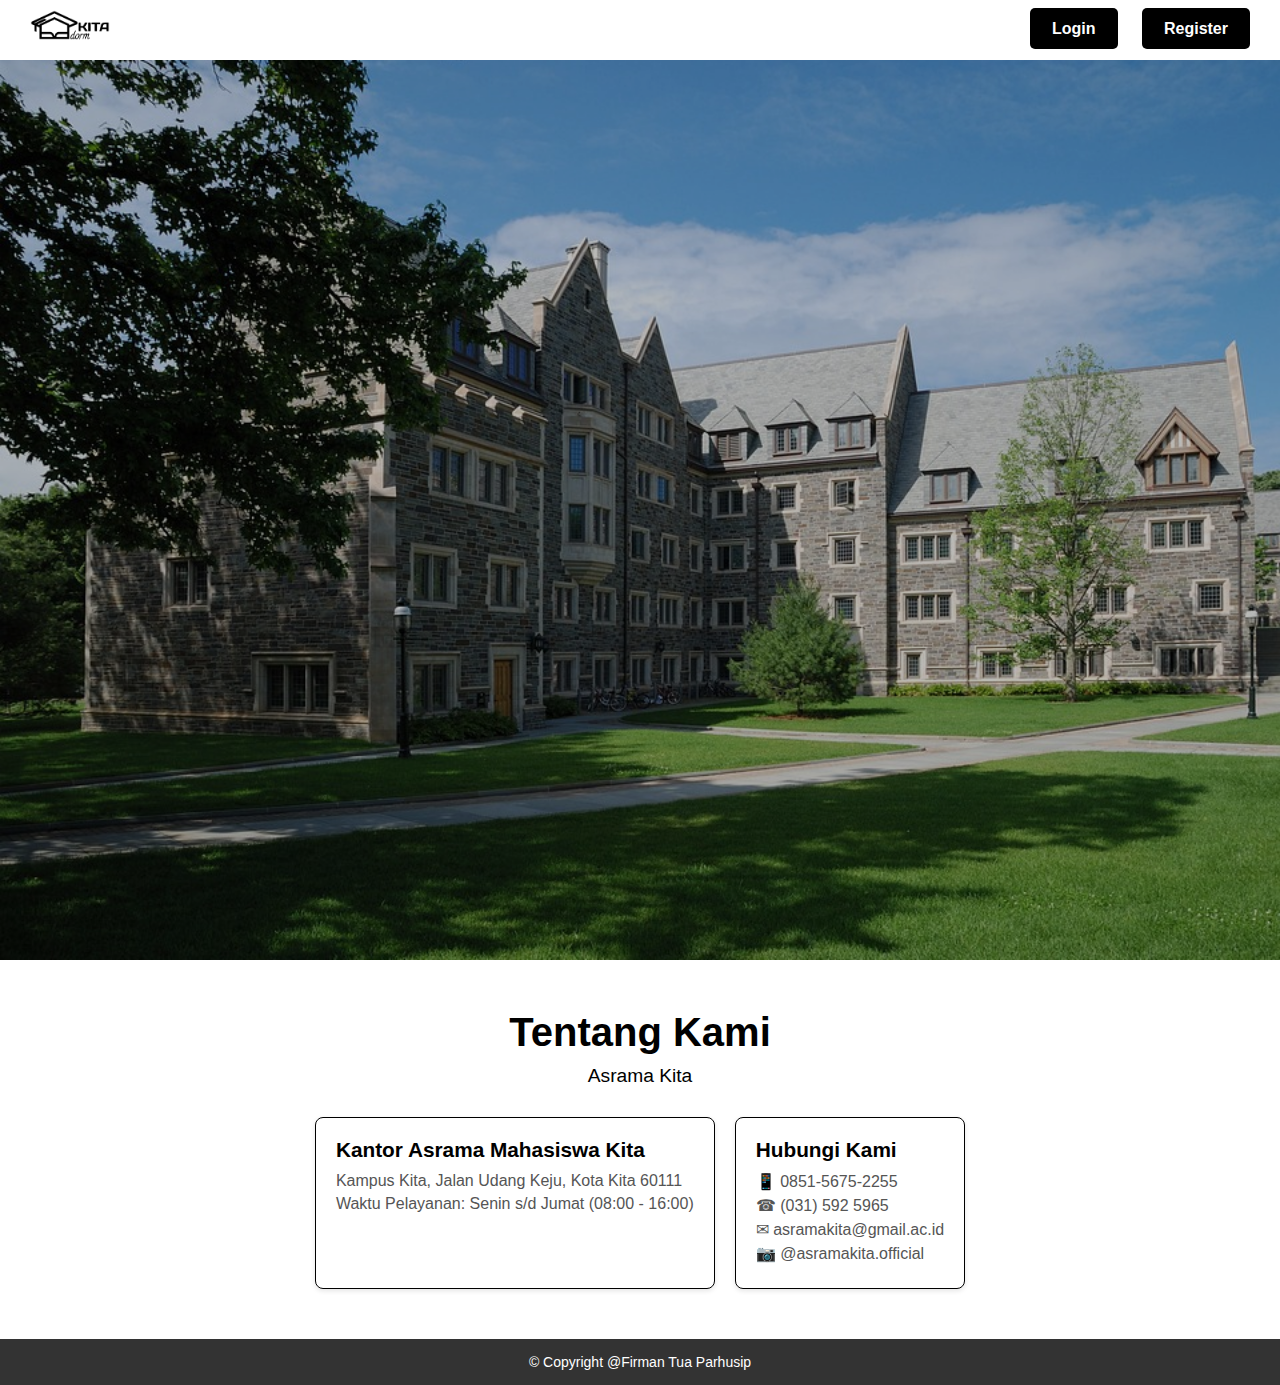
<file: index.html>
<!DOCTYPE html>
<html lang="id">

<head>
    <meta charset="UTF-8">
    <meta name="viewport" content="width=device-width, initial-scale=1.0">
    <title>Asrama Kita</title>
    <link rel="stylesheet" href="tampilan.css">
    <style>
        /* Tambahan CSS untuk daftar login */
        .login-options {
            display: none;
            position: absolute;
            background-color: #fff;
            border: 1px solid #ccc;
            box-shadow: 0 4px 8px rgba(0, 0, 0, 0.1);
            padding: 10px;
            border-radius: 8px;
            z-index: 1000;
        }

        .login-options a {
            display: block;
            text-decoration: none;
            color: #007bff;
            padding: 5px 10px;
            border-radius: 4px;
            transition: background-color 0.3s;
        }

        .login-options a:hover {
            background-color: #007bff;
            color: #fff;
        }

        .nav a {
            position: relative;
            cursor: pointer;
        }
    </style>
</head>

<body>
    <!-- HEADER -->
    <header>
        <nav class="navigasi">
            <div class="logo">
                <a href="tampilan.">
                    <img src="logo.png" alt="Logo Kita" class="logo-img">
                </a>
            </div>
            <div class="nav">
                <a id="loginLabel">Login</a>
                <div class="login-options" id="loginOptions">
                    <a href="admin1/loginadmin.html">Login Admin</a>
                    <a href="login.html">Login Mahasiswa</a>
                </div>
                <a href="register.html">Register</a>
            </div>
        </nav>
    </header>

    <!-- SECTION UTAMA DENGAN GAMBAR BACKGROUND -->
    <section class="header">
        <div class="header-content">
            <h1>ASRAMA KITA</h1>
            <p>Fasilitas hunian nyaman dan terjangkau bagi mahasiswa untuk mendukung pengembangan diri dan pembangunan karakter di lingkungan kampus.</p>
        </div>
    </section>

    <!-- TENTANG KAMI -->
    <section class="tentang-kami">
        <h2 class="section-title">Tentang Kami</h2>
        <p class="section-subtitle">Asrama Kita</p>
        <div class="container">
            <div class="box">
                <h3>Kantor Asrama Mahasiswa Kita</h3>
                <p>Kampus Kita, Jalan Udang Keju, Kota Kita 60111</p>
                <p>Waktu Pelayanan: Senin s/d Jumat (08:00 - 16:00)</p>
            </div>
            <div class="box">
                <h3>Hubungi Kami</h3>
                <p>📱 0851-5675-2255</p>
                <p>☎ (031) 592 5965</p>
                <p>✉ asramakita@gmail.ac.id</p>
                <p>📷 @asramakita.official</p>
            </div>
        </div>
    </section>

    <!-- FOOTER -->
    <footer>
        <p>&copy; Copyright @Firman Tua Parhusip</p>
    </footer>

    <!-- Script untuk login dropdown -->
    <script>
        const loginLabel = document.getElementById('loginLabel');
        const loginOptions = document.getElementById('loginOptions');

        loginLabel.addEventListener('click', () => {
            const isVisible = loginOptions.style.display === 'block';
            loginOptions.style.display = isVisible ? 'none' : 'block';
        });

        document.addEventListener('click', (event) => {
            if (!loginLabel.contains(event.target) && !loginOptions.contains(event.target)) {
                loginOptions.style.display = 'none';
            }
        });
    </script>
</body>

</html>
</file>
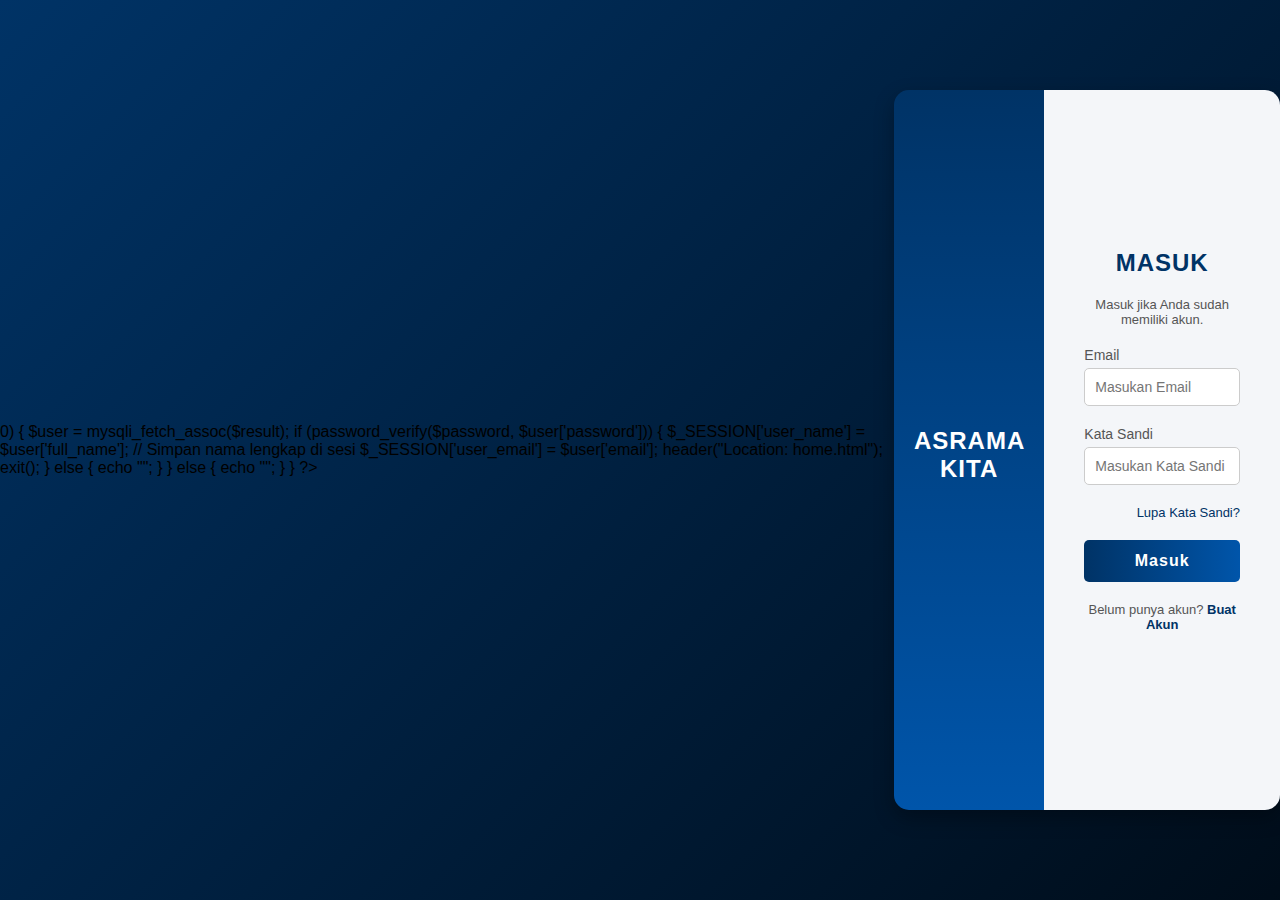
<file: login.html>
<?php
session_start();
include 'koneksi.html'; // Koneksi database

if (isset($_POST['login'])) {
    $email = mysqli_real_escape_string($conn, $_POST['email']);
    $password = mysqli_real_escape_string($conn, $_POST['password']);

    $query = "SELECT * FROM mahasiswa WHERE email = '$email'";
    $result = mysqli_query($conn, $query);

    if (mysqli_num_rows($result) > 0) {
        $user = mysqli_fetch_assoc($result);
        if (password_verify($password, $user['password'])) {
            $_SESSION['user_name'] = $user['full_name']; // Simpan nama lengkap di sesi
            $_SESSION['user_email'] = $user['email'];
            header("Location: home.html");
            exit();
        } else {
            echo "<script>alert('Password salah!');</script>";
        }
    } else {
        echo "<script>alert('Email tidak ditemukan!');</script>";
    }
}
?>


<!DOCTYPE html>
<html lang="en">
<head>
    <meta charset="UTF-8">
    <meta name="viewport" content="width=device-width, initial-scale=1.0">
    <title>Login Page</title>
    <link rel="stylesheet" href="login.css">
</head>
<body>
    <div class="container">
        <div class="left-section">
            <div class="logo">
                <div class="icon"></div>
                <h1>ASRAMA KITA</h1>
            </div>
        </div>
        <div class="right-section">
            <div class="form-container">
                <h2>Masuk</h2>
                <p>Masuk jika Anda sudah memiliki akun.</p>
                <form method="POST" action="">
                    <label for="email">Email</label>
                    <input type="email" id="email" name="email" placeholder="Masukan Email" required>

                    <label for="password">Kata Sandi</label>
                    <div class="password-wrapper">
                        <input type="password" id="password" name="password" placeholder="Masukan Kata Sandi" required>
                    </div>
                    <div class="forgot">
                        <a href="forgot_password.html">Lupa Kata Sandi?</a>
                    </div>
                    <button type="submit" class="btn" name="login">Masuk</button>
                    <p>Belum punya akun? <a href="register.html">Buat Akun</a></p>
                </form>
            </div>
        </div>
    </div>
</body>
</html>
</file>
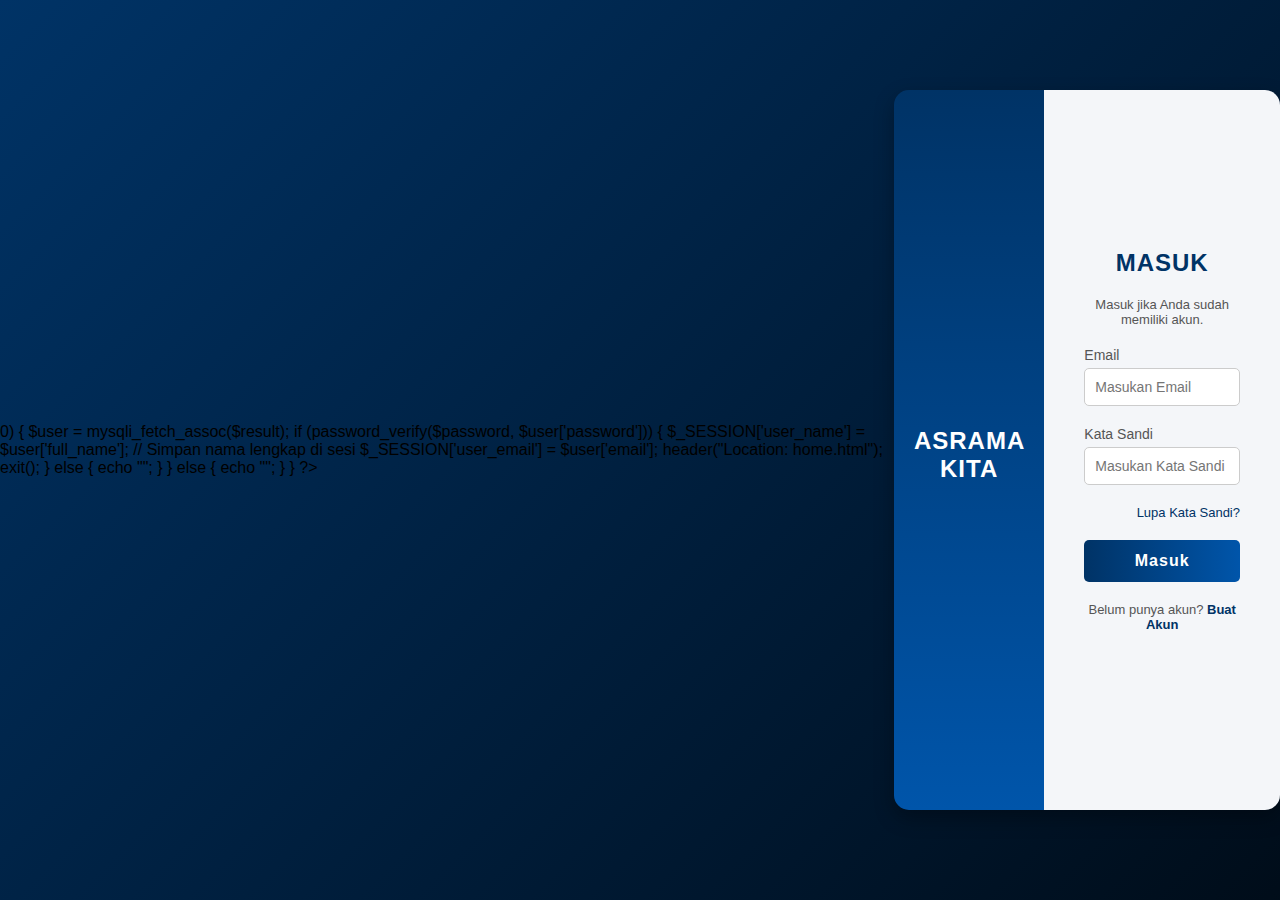
<file: pendaftaran_lanjut.html>
<?php
session_start();

// Cek apakah user sudah login
if (!isset($_SESSION['user_email'])) {
    header("Location: login.html");
    exit();
}

// Koneksi ke database menggunakan mysqli dengan OOP
$host = "localhost";
$user = "root";
$password = "";
$dbname = "asramakita";

$conn = new mysqli($host, $user, $password, $dbname);

// Cek koneksi database
if ($conn->connect_error) {
    die("Koneksi database gagal: " . $conn->connect_error);
}

// Mendapatkan email dari sesi
$email = $_SESSION['user_email'];

// Mengambil full_name dan nim dari tabel mahasiswa berdasarkan email
$stmt_mahasiswa = $conn->prepare("SELECT full_name, nim FROM mahasiswa WHERE email = ?");
if (!$stmt_mahasiswa) {
    die("Prepare failed: " . $conn->error);
}
$stmt_mahasiswa->bind_param("s", $email);
$stmt_mahasiswa->execute();
$result_mahasiswa = $stmt_mahasiswa->get_result();

if ($result_mahasiswa->num_rows > 0) {
    $data_mahasiswa = $result_mahasiswa->fetch_assoc();
    $full_name = htmlspecialchars($data_mahasiswa['full_name'], ENT_QUOTES, 'UTF-8');
    $nim = htmlspecialchars($data_mahasiswa['nim'], ENT_QUOTES, 'UTF-8');
} else {
    echo "<script>alert('Data mahasiswa tidak ditemukan!'); window.location.href='login.html';</script>";
    exit();
}
$stmt_mahasiswa->close();

// Mendapatkan nama dan NIM dari tabel mahasiswa berdasarkan email sesi
$email = isset($_SESSION['user_email']) ? $_SESSION['user_email'] : null;

if ($email) {
    $query = "SELECT full_name, nim FROM mahasiswa WHERE email = '$email'";
    $result = mysqli_query($conn, $query);

    if ($result && mysqli_num_rows($result) > 0) {
        $data = mysqli_fetch_assoc($result);
        $full_name = $data['full_name'];
        $nim = $data['nim'];
    } else {
        echo "<script>alert('Data mahasiswa tidak ditemukan!'); window.location.href='login.html';</script>";
        exit();
    }
} else {
    echo "<script>alert('Anda belum login!'); window.location.href='login.html';</script>";
    exit();
}

// Proses INSERT saat form disubmit
if ($_SERVER["REQUEST_METHOD"] == "POST") {
    $nim = mysqli_real_escape_string($conn, $_POST['nim']);

    // Proses upload file
    $file_name = $_FILES['file']['name'];
    $file_tmp = $_FILES['file']['tmp_name'];
    $upload_dir = "uploads/";

    // Cek direktori uploads
    if (!is_dir($upload_dir)) {
        mkdir($upload_dir, 0777, true);
    }

    $unique_file_name = time() . '_' . basename($file_name);
    $file_path = $upload_dir . $unique_file_name;

    // Validasi file dan upload
    if (!empty($file_name) && move_uploaded_file($file_tmp, $file_path)) {
        // Query INSERT data ke database
        $query = "INSERT INTO pendaftaran (nim, file) 
                  VALUES ('$nim', '$file_path')";

        if (mysqli_query($conn, $query)) {
            echo "<script>
                    alert('Pendaftaran berhasil!');
                    window.location.href = 'kamar.html';
                  </script>";
            exit();
        } else {
            echo "Error: " . $query . "<br>" . mysqli_error($conn);
        }
    } else {
        echo "Gagal mengunggah file. Pastikan file valid dan direktori tersedia.";
    }
}
?>

<!DOCTYPE html>
<html lang="id">
<head>
    <meta charset="UTF-8">
    <meta name="viewport" content="width=device-width, initial-scale=1.0">
    <title>Pendaftaran Kita Dorm</title>
    <style>
        body {
            font-family: 'Roboto', Arial, sans-serif;
            background-color: #f4f4f9;
            color: #333;
            margin: 0;
            padding: 0;
        }

        /* NAVBAR STYLING */
        nav {
            background-color: #34495e;
            color: #fff;
            padding: 10px 20px;
            display: flex;
            justify-content: space-between;
            align-items: center;
            box-shadow: 0 4px 6px rgba(0, 0, 0, 0.1);
        }

        nav .logo {
            display: flex;
            align-items: center;
            font-size: 1.5rem;
            font-weight: bold;
            text-decoration: none;
            color: #fff;
        }

        nav .logo i {
            margin-right: 10px;
        }

        nav .right-icons {
            display: flex;
            align-items: center;
            gap: 10px;
        }

        nav .right-icons i {
            font-size: 1.2rem;
            color: #fff;
        }

        nav .right-icons span {
            font-size: 1rem;
        }

        /* CONTENT STYLING */
        .content {
            max-width: 800px;
            margin: 20px auto;
            padding: 20px;
            background-color: #fff;
            border-radius: 8px;
            box-shadow: 0 4px 8px rgba(0, 0, 0, 0.1);
        }

        h1 {
            text-align: center;
            color: #004a99;
            margin-bottom: 20px;
        }

        h2 {
            color: #0066cc;
            margin-bottom: 10px;
        }

        ol {
            padding-left: 20px;
            list-style: decimal;
        }

        ol li {
            margin: 10px 0;
        }

        a {
            color: #0066cc;
            text-decoration: none;
        }

        a:hover {
            text-decoration: underline;
        }

        /* BUTTON STYLING */
        .actions {
            display: flex;
            justify-content: space-between;
            margin-top: 20px;
        }

        .actions button,
        .actions a {
            padding: 10px 20px;
            border: none;
            border-radius: 4px;
            font-weight: bold;
            cursor: pointer;
            text-align: center;
            transition: background-color 0.3s ease;
        }

        .actions .back {
            background-color: #ccc;
            color: #333;
        }

        .actions .back:hover {
            background-color: #bbb;
        }

        .actions .submit {
            background-color: #0066cc;
            color: #fff;
            text-decoration: none;
        }

        .actions .submit:hover {
            background-color: #004a99;
        }
        body {
            font-family: Arial, sans-serif;
            line-height: 1.6;
            margin: 0;
            padding: 0;
        }
        .container {
            width: 50%;
            margin: 50px auto;
            background: #f9f9f9;
            padding: 20px;
            border-radius: 8px;
            box-shadow: 0 4px 6px rgba(0, 0, 0, 0.1);
        }
        h2 {
            text-align: center;
        }
        form {
            display: flex;
            flex-direction: column;
            gap: 10px;
        }
        label {
            font-weight: bold;
        }
        input, select {
            padding: 10px;
            border: 1px solid #ddd;
            border-radius: 4px;
        }
        button {
            background-color: #333;
            color: #fff;
            padding: 10px;
            border: none;
            border-radius: 4px;
            cursor: pointer;
        }
        button:hover {
            background-color: #555;
        }
    </style>
</head>
<body>
    <nav>
        <a href="home.html" class="logo">
            <i class="fa-solid fa-house-user"></i> Asrama Kita
        </a>
        <div class="right-icons">
            <i class="fa-solid fa-user-circle"></i>
            <span><?html echo $full_name; ?></span>
        </div>
    </nav>
    <div class="container">
        <h2>Form Pendaftaran Kita Dorm</h2>
        <form method="POST" enctype="multipart/form-data" action="">
            <label for="full_name">Nama Lengkap</label>
            <input type="text" name="full_name" id="full_name" value="<?html echo htmlspecialchars($full_name); ?>" readonly>

            <label for="nim">NIM</label>
            <input type="text" name="nim" id="nim" value="<?html echo htmlspecialchars($nim); ?>" required>

            <label for="file">Unggah File</label>
            <input type="file" name="file" id="file" required>

            <button type="submit">Daftar</button>
        </form>
    </div>
</body>
</html>
</file>
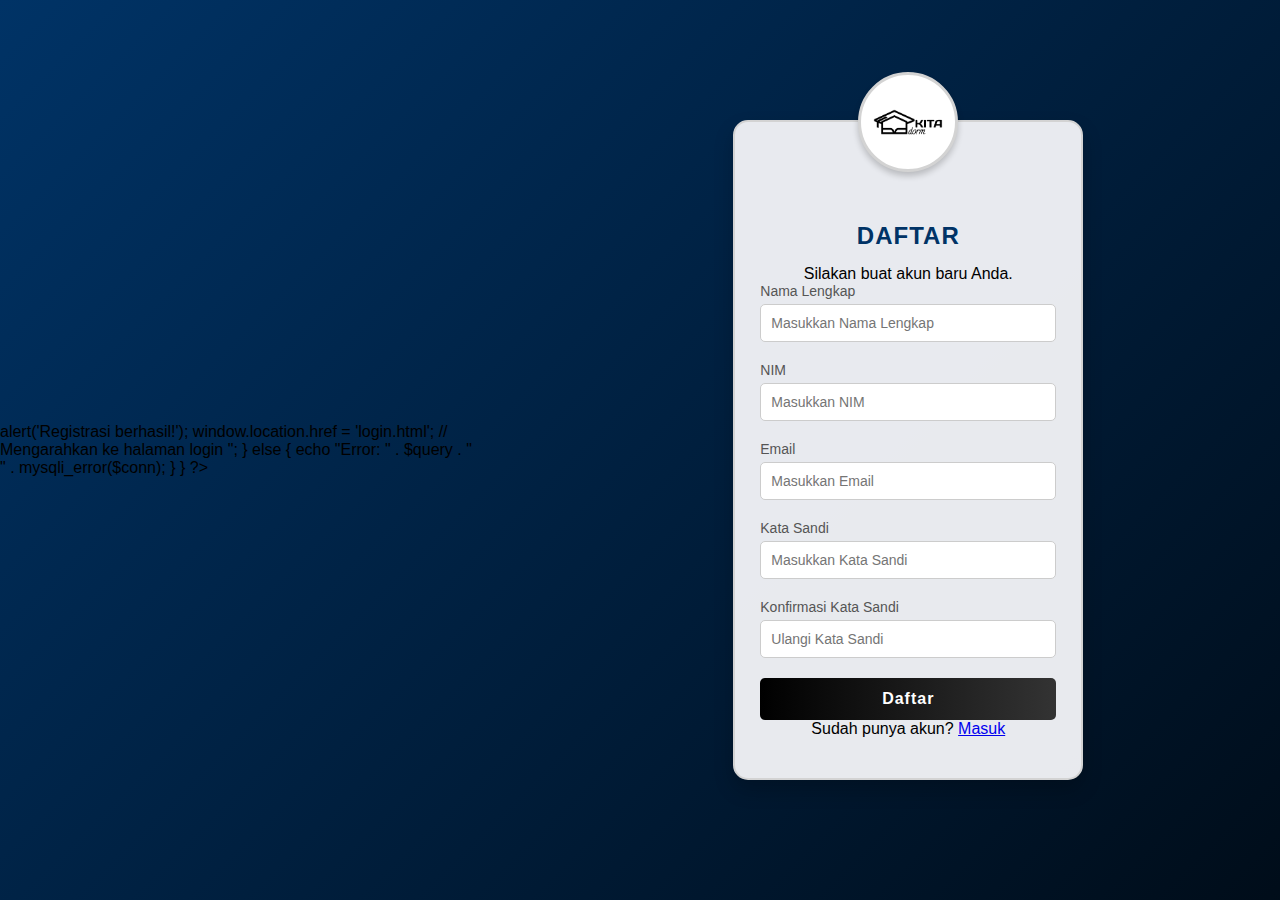
<file: register.html>
<?php

// Koneksi ke database

session_start();

$host = "localhost"; // Server database

$user = "root";      // Username MySQL (default root)

$pass = "";          // Password MySQL (kosong di XAMPP)

$db   = "asramakita"; // Nama database



// Membuat koneksi

$conn = mysqli_connect($host, $user, $pass, $db);



// Cek koneksi

if (!$conn) {

    die("Koneksi database gagal: " . mysqli_connect_error());

}



// Proses registrasi

if (isset($_POST['register'])) {

    // Ambil data dari form

    $full_name = $_POST['full_name'];

    $nim = $_POST['nim'];

    $email = $_POST['email'];

    $password = $_POST['password'];

    $confirm_password = $_POST['confirm-password'];



    // Validasi password

    if ($password !== $confirm_password) {

        echo "Kata sandi dan konfirmasi kata sandi tidak cocok.";

        exit;

    }



    // Hash password

    $hashed_password = password_hash($password, PASSWORD_BCRYPT);



    // Insert ke database

    $query = "INSERT INTO mahasiswa (full_name, nim, email, password) VALUES ('$full_name', '$nim','$email', '$hashed_password')";

    

    if (mysqli_query($conn, $query)) {

        // Jika registrasi berhasil, tampilkan notifikasi dan alihkan ke halaman login

        echo "<script>

                alert('Registrasi berhasil!');

                window.location.href = 'login.html'; // Mengarahkan ke halaman login

              </script>";

    } else {

        echo "Error: " . $query . "<br>" . mysqli_error($conn);

    }

}

?>


<!DOCTYPE html>
<html lang="id">

<head>
    <meta charset="UTF-8">
    <meta name="viewport" content="width=device-width, initial-scale=1.0">
    <title>Halaman Daftar - ASRAMA KITA</title>
    <link rel="stylesheet" href="register.css"> <!-- Ganti dengan file CSS yang sesuai -->
</head>

<body>
    <div class="login-container">
        <!-- Form Section -->
        <div class="login-box">
            <div class="logo-container">
                <a href="index.html"> <!-- Tautkan logo ke halaman tampilan.php -->
                    <img src="logo.png" alt="Logo Asrama Kita" class="logo">
                </a>
            </div>

            <h2>Daftar</h2>
            <p>Silakan buat akun baru Anda.</p>

            <form method="POST" action="">
                <div class="input-field">
                    <label for="full_name">Nama Lengkap</label>
                    <input type="text" id="full_name" name="full_name" placeholder="Masukkan Nama Lengkap" required>
                </div>

                <div class="input-field">
                    <label for="nim">NIM</label>
                    <input type="text" id="nim" name="nim" placeholder="Masukkan NIM" required>
                </div>

                <div class="input-field">
                    <label for="email">Email</label>
                    <input type="email" id="email" name="email" placeholder="Masukkan Email" required>
                </div>

                <div class="input-field">
                    <label for="password">Kata Sandi</label>
                    <input type="password" id="password" name="password" placeholder="Masukkan Kata Sandi" required>
                </div>

                <div class="input-field">
                    <label for="confirm-password">Konfirmasi Kata Sandi</label>
                    <input type="password" id="confirm-password" name="confirm-password" placeholder="Ulangi Kata Sandi" required>
                </div>

                <button type="submit" class="btn" name="register">Daftar</button>
            </form>

            <p class="login-link">Sudah punya akun? <a href="login.html">Masuk</a></p>
        </div>
    </div>
</body>

</html>
</file>
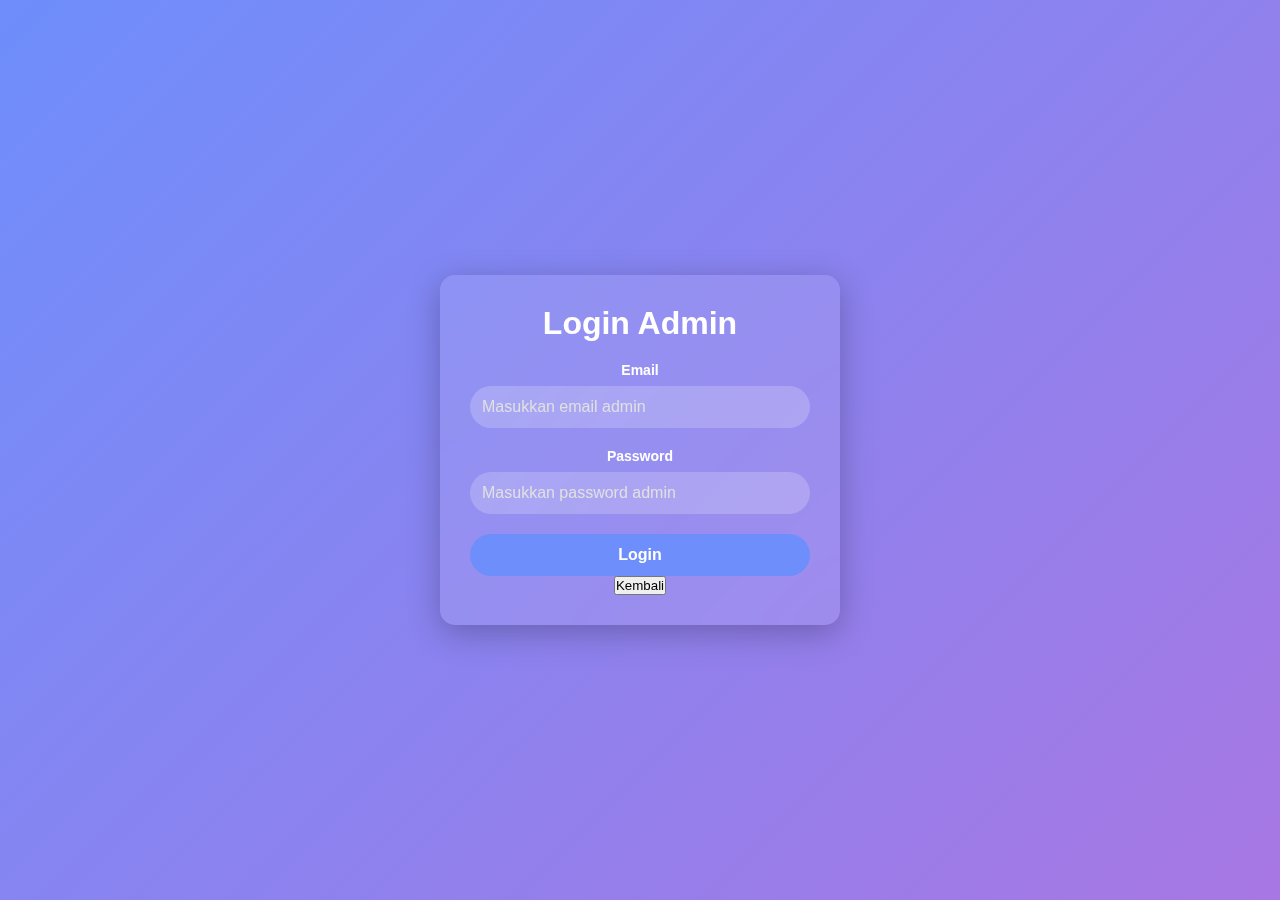
<file: admin1/loginadmin.html>
<?php
session_start();

// Proses login
if ($_SERVER['REQUEST_METHOD'] == 'POST') {
    $email = $_POST['email'];
    $password = $_POST['password'];

    // Data login admin
    $admin_email = "gue";
    $admin_password = "admin";

    // Validasi login
    if ($email == $admin_email && $password == $admin_password) {
        $_SESSION['admin'] = true;
        $_SESSION['email'] = $admin_email;
        header("Location: index.html");
        exit;
    } else {
        $error = "Email atau password salah.";
    }
}
?>

<!DOCTYPE html>
<html lang="id">
<head>
    <meta charset="UTF-8">
    <meta name="viewport" content="width=device-width, initial-scale=1.0">
    <title>Login Admin</title>
    <style>
        /* Reset */
        * {
            margin: 0;
            padding: 0;
            box-sizing: border-box;
        }

        body {
            font-family: 'Poppins', sans-serif;
            background: linear-gradient(135deg, #6e8efb, #a777e3);
            display: flex;
            justify-content: center;
            align-items: center;
            height: 100vh;
            color: #fff;
        }

        .login-container {
            background-color: rgba(255, 255, 255, 0.1);
            border-radius: 15px;
            padding: 30px;
            width: 100%;
            max-width: 400px;
            box-shadow: 0 8px 32px rgba(0, 0, 0, 0.25);
            backdrop-filter: blur(10px);
            text-align: center;
        }

        .login-container h2 {
            font-size: 2rem;
            margin-bottom: 20px;
            color: #fff;
        }

        .form-group {
            margin-bottom: 20px;
        }

        .form-group label {
            display: block;
            font-weight: 600;
            font-size: 14px;
            margin-bottom: 8px;
        }

        .form-group input {
            width: 100%;
            padding: 12px;
            border: none;
            border-radius: 25px;
            background-color: rgba(255, 255, 255, 0.2);
            color: #fff;
            outline: none;
            font-size: 16px;
            transition: 0.3s ease;
        }

        .form-group input::placeholder {
            color: #e0e0e0;
        }

        .form-group input:focus {
            background-color: rgba(255, 255, 255, 0.3);
            box-shadow: 0 0 8px rgba(255, 255, 255, 0.6);
        }

        .submit-container button {
            width: 100%;
            padding: 12px;
            border: none;
            border-radius: 25px;
            background-color: #6e8efb;
            color: #fff;
            font-size: 16px;
            font-weight: bold;
            cursor: pointer;
            transition: all 0.3s ease-in-out;
        }

        .submit-container button:hover {
            background-color: #a777e3;
            box-shadow: 0 4px 15px rgba(0, 0, 0, 0.2);
        }

        .error {
            color: #ff6b6b;
            font-size: 14px;
            margin-bottom: 20px;
        }

        @media (max-width: 480px) {
            .login-container {
                padding: 20px;
            }

            .login-container h2 {
                font-size: 1.5rem;
            }
        }
    </style>
</head>
<body>
    <div class="login-container">
        <h2>Login Admin</h2>
        <?html if (isset($error)): ?>
            <div class="error"><?html echo $error; ?></div>
        <?html endif; ?>
        <form method="POST" action="">
            <div class="form-group">
                <label for="email">Email</label>
                <input type="text" id="email" name="email" placeholder="Masukkan email admin" required>
            </div>
            <div class="form-group">
                <label for="password">Password</label>
                <input type="password" id="password" name="password" placeholder="Masukkan password admin" required>
            </div>
            <div class="submit-container">
                <button type="submit">Login</button>
            </div>
            <div class="actions">
        <button type="button" class="back" onclick="history.back()">Kembali</button>

    </div>
        </form>
    </div>
</body>
</html>
</file>
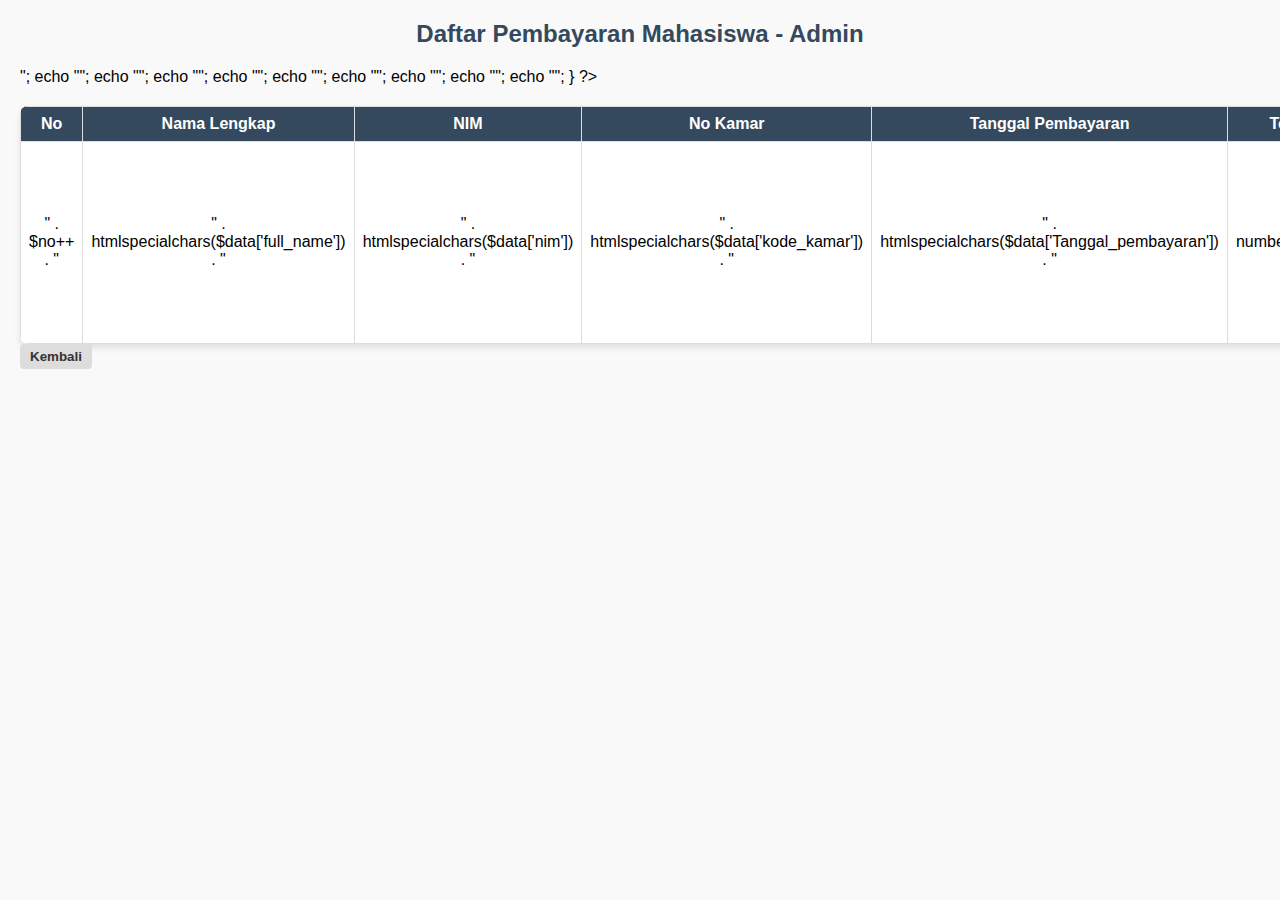
<file: admin1/pembayaranadmin.html>
<?php
// Koneksi ke database
$host = "localhost"; // Server database
$user = "root";      // Username MySQL (default root)
$pass = "";          // Password MySQL (kosong di XAMPP)
$db   = "asramakita"; // Nama database

// Membuat koneksi
$koneksi = mysqli_connect($host, $user, $pass, $db);

// Cek koneksi
if (!$koneksi) {
    die("Koneksi database gagal: " . mysqli_connect_error());
}

// Jika tombol aksi ditekan, perbarui status1
if (isset($_POST['update_status1'])) {
    $id_pem = $_POST['id_pem'];
    $status1 = $_POST['update_status1']; // Nilai status1 (Belum, Proses, Selesai, Ditolak)
    
    // Query untuk memperbarui status1 pembayaran
    $query_update = "UPDATE pembayaran SET status1 = '$status1' WHERE id_pem = $id_pem";
    
    // Eksekusi query dan cek apakah berhasil
    if (mysqli_query($koneksi, $query_update)) {
        // Jika berhasil, redirect ke halaman yang sama agar status1 terbaru terlihat
        header("Location: pembayaranadmin.html");
        exit;
    } else {
        echo "Error: " . mysqli_error($koneksi); // Menampilkan error jika query gagal
    }
}

// Ambil data pembayaran dari database
$query = "SELECT * FROM pembayaran ORDER BY Tanggal_pembayaran DESC";
$result = mysqli_query($koneksi, $query);
?>

<!DOCTYPE html>
<html lang="id">
<head>
    <meta charset="UTF-8">
    <meta name="viewport" content="width=device-width, initial-scale=1.0">
    <title>Kita Dorm - Pembayaran Admin</title>
    <style>
        body { 
            font-family: Arial, sans-serif; 
            margin: 20px; 
            background-color: #f9f9f9; 
        }
        h2 { 
            text-align: center; 
            color: #34495e; 
        }
        table { 
            width: 100%; 
            border-collapse: collapse; 
            margin-top: 20px; 
            background-color: #fff; 
            border-radius: 8px; 
            overflow: hidden; 
            box-shadow: 0 4px 6px rgba(0, 0, 0, 0.1); 
        }
        th, td { 
            border: 1px solid #ddd; 
            padding: 8px; 
            text-align: center; 
        }
        th { 
            background-color: #34495e; 
            color: #fff; 
        }
        button { 
            padding: 5px 10px; 
            cursor: pointer; 
            border: none; 
            border-radius: 4px; 
            color: #fff; 
            font-weight: bold; 
        }
        .btn-proses { 
            background-color: #3498db; 
        }
        .btn-proses:hover { 
            background-color: #2980b9; 
        }
        .btn-selesai { 
            background-color: #2ecc71; 
        }
        .btn-selesai:hover { 
            background-color: #27ae60; 
        }
        .btn-ditolak { 
            background-color: #e74c3c; 
        }
        .btn-ditolak:hover { 
            background-color: #c0392b; 
        }
        .actions .back {
            background-color: #ddd;
            color: #333;
        }
    </style>
</head>
<body>
    <h2>Daftar Pembayaran Mahasiswa - Admin</h2>
    <table>
        <thead>
            <tr>
                <th>No</th>
                <th>Nama Lengkap</th>
                <th>NIM</th>
                <th>No Kamar</th>
                <th>Tanggal Pembayaran</th>
                <th>Total Pembayaran</th>
                <th>Status</th>
                <th>Aksi</th>
            </tr>
        </thead>
        <tbody>
            <?html
            $no = 1;
            while ($data = mysqli_fetch_assoc($result)) {
                echo "<tr>";
                echo "<td>" . $no++ . "</td>";
                echo "<td>" . htmlspecialchars($data['full_name']) . "</td>";
                echo "<td>" . htmlspecialchars($data['nim']) . "</td>";
                echo "<td>" . htmlspecialchars($data['kode_kamar']) . "</td>";
                echo "<td>" . htmlspecialchars($data['Tanggal_pembayaran']) . "</td>";
                echo "<td>Rp " . number_format($data['total'], 0, ',', '.') . "</td>";
                echo "<td>" . htmlspecialchars($data['status1']) . "</td>";
                echo "<td>";

                // Dropdown untuk memilih status
                echo "<form method='POST' style='display:inline;'>
                        <input type='hidden' name='id_pem' value='" . $data['id_pem'] . "'>
                        <select name='update_status1' class='btn-proses'>
                            <option value='Belum' " . ($data['status1'] == 'Belum' ? 'selected' : '') . ">Belum</option>
                            <option value='Proses' " . ($data['status1'] == 'Proses' ? 'selected' : '') . ">Proses</option>
                            <option value='Selesai' " . ($data['status1'] == 'Selesai' ? 'selected' : '') . ">Selesai</option>
                            <option value='Ditolak' " . ($data['status1'] == 'Ditolak' ? 'selected' : '') . ">Ditolak</option>
                        </select>
                        <button type='submit' class='btn-proses'>Perbarui Status</button>
                      </form>";

                echo "</td>";
                echo "</tr>";
            }
            ?>
        </tbody>
    </table>
    <div class="actions">
        <button type="button" class="back" onclick="history.back()">Kembali</button>
            </div>
</body>
</html>
</file>
<file: tampilan.css>
/* Reset dasar */
* {
    margin: 0;
    padding: 0;
    box-sizing: border-box;
    font-family: Arial, sans-serif;
}

/* HEADER */
header {
    background-color: rgb(255, 255, 255); /* Header warna hitam semi transparan */
    color: rgb(0, 0, 0);
    position: fixed;
    top: 0;
    left: 0;
    width: 100%;
    z-index: 1000;
    display: flex;
    justify-content: space-between;
    align-items: center;
    padding: 10px 30px;
}

.logo-img {
    width: 80px; /* Ukuran logo */
    height: auto;
    margin-right: 10px;
}

.nav {
    position: absolute;
    top: 20px;
    right: 20px;
}


.nav a {
    text-decoration: none; /* Hilangkan garis bawah */
    color: white; /* Warna teks */
    background-color: #000000; /* Warna biru lembut */
    padding: 10px 20px; /* Ukuran padding */
    margin: 0 10px; /* Jarak antar tombol */
    border: 2px solid transparent; /* Border awal transparan */
    border-radius: 5px; /* Sudut melengkung */
    font-weight: bold; /* Teks tebal */
    transition: all 0.3s ease; /* Transisi lembut */
}

.nav a:hover {
    background-color: white; /* Warna background berubah */
    color: #000000; /* Warna teks berubah */
    border: 2px solid #000000; /* Border biru */
    transform: translateY(-3px); /* Tombol sedikit naik */
    box-shadow: 0 4px 6px rgba(0, 0, 0, 0.2); /* Efek bayangan halus */
}

.nav a:active {
    transform: translateY(0); /* Kembali ke posisi semula saat ditekan */
    box-shadow: none; /* Hilangkan bayangan */
}


/* HERO SECTION */
.header {
    background-image: url('depan.jpg');
    background-size: cover;
    background-position: center;
    height: 100vh;
    display: flex;
    justify-content: center;
    align-items: center;
    color: rgb(255, 255, 255);
    text-align: center;
    position: relative;
    margin-top: 60px; /* Menghindari header tertimpa */
    overflow: hidden;
}

.header::before {
    content: "";
    position: absolute;
    top: 0;
    left: 0;
    width: 100%;
    height: 100%;
    background-color: rgba(0, 0, 0, 0.267); /* Ganti warna dan opacity di sini */
    z-index: 1; /* Tetapkan di atas gambar latar */
}

.header-content {
    position: relative;
    z-index: 2; /* Tetapkan konten agar berada di atas overlay */
    max-width: 700px;
    text-align: center;
    line-height: 1.6;
    opacity: 0;
    animation: fadeIn 1.5s forwards ease-out;
}

@keyframes fadeIn {
    from {
        opacity: 0;
        transform: translateY(-20px);
    }
    to {
        opacity: 1;
        transform: translateY(0);
    }
}

.header-content h1 {
    font-size: 3.5rem;
    margin-bottom: 20px;
    letter-spacing: 1.5px;
    text-transform: uppercase;
}

.header-content p {
    font-size: 1.2rem;
    margin-bottom: 20px;
}


/* BAGIAN KONTEN */
.tentang-kami {
    padding: 50px 20px;
    text-align: center;
    background-color: #ffffff;
}

.section-title {
    font-size: 2.5rem;
    margin-bottom: 10px;
    color: #000000;
}

.section-subtitle {
    font-size: 1.2rem;
    margin-bottom: 30px;
    color: #000000;
}

.container {
    display: flex;
    justify-content: center;
    gap: 20px;
    flex-wrap: wrap;
}

.box {
    background-color: white;
    border: 1px solid #000000;
    border-radius: 8px;
    padding: 20px;
    max-width: 400px;
    text-align: left;
    box-shadow: 0 2px 5px rgba(0, 0, 0, 0.1);
    transition: transform 0.3s, box-shadow 0.3s;
}

.box:hover {
    transform: translateY(-5px);
    box-shadow: 0 4px 10px rgba(0, 0, 0, 0.2);
}

.box h3 {
    margin-bottom: 10px;
    font-size: 1.3rem;
    color: #000000;
}

.box p {
    margin: 5px 0;
    color: #555;
}


/* FOOTER */
footer {
    background-color: #333;
    color: white;
    text-align: center;
    padding: 15px 0;
    font-size: 14px;
}
</file>
<file: login.css>
/* General Reset */
* {
    margin: 0;
    padding: 0;
    box-sizing: border-box;
    font-family: Arial, sans-serif;
}

body {
    height: 100vh;
    display: flex;
    justify-content: center;
    align-items: center;
    overflow: hidden;
    background: linear-gradient(-45deg, #333, #676767, #000000, #003366);
    background-size: 400% 400%;
    animation: gradientAnimation 15s ease infinite;
}

/* Gradient Background Animation */
@keyframes gradientAnimation {
    0% {
        background-position: 0% 50%;
    }
    50% {
        background-position: 100% 50%;
    }
    100% {
        background-position: 0% 50%;
    }
}

.container {
    display: flex;
    width: 70%;
    height: 80%;
    border-radius: 15px;
    overflow: hidden;
    box-shadow: 0 8px 20px rgba(0, 0, 0, 0.3);
}

.left-section {
    flex: 1;
    background: linear-gradient(to bottom, #003366, #0055aa);
    display: flex;
    justify-content: center;
    align-items: center;
    color: #fff;
    padding: 20px;
    text-align: center;
}

.left-section .logo {
    text-align: center;
}

.left-section .logo h1 {
    margin-top: 10px;
    font-size: 24px;
    text-transform: uppercase;
    letter-spacing: 1px;
}

.right-section {
    flex: 1.5;
    background-color: #f4f6f9;
    display: flex;
    justify-content: center;
    align-items: center;
    padding: 40px;
}

.form-container {
    width: 100%;
    max-width: 350px;
    text-align: center;
    animation: fadeIn 1.5s ease-in-out;
}

h2 {
    margin-bottom: 15px;
    color: #003366;
    font-weight: bold;
    text-transform: uppercase;
    letter-spacing: 1px;
}

p {
    margin-bottom: 20px;
    font-size: 14px;
    color: #555;
}

label {
    display: block;
    margin-bottom: 5px;
    color: #555;
    font-size: 14px;
    text-align: left;
}

input {
    width: 100%;
    padding: 10px;
    margin-bottom: 20px;
    border: 1px solid #ccc;
    border-radius: 5px;
    font-size: 14px;
    transition: all 0.3s ease;
}

input:focus {
    outline: none;
    border-color: #003366;
    box-shadow: 0 0 5px #003366;
}

.forgot {
    text-align: right;
    margin-bottom: 20px;
}

.forgot a {
    color: #003366;
    text-decoration: none;
    font-size: 13px;
    transition: color 0.3s ease;
}

.forgot a:hover {
    color: #0055aa;
}

.btn {
    width: 100%;
    padding: 12px;
    background: linear-gradient(to right, #003366, #0055aa);
    color: #ffffff;
    border: none;
    border-radius: 5px;
    cursor: pointer;
    font-weight: bold;
    font-size: 16px;
    letter-spacing: 1px;
    transition: background 0.3s ease, transform 0.1s ease;
}

.btn:hover {
    background: linear-gradient(to right, #004080, #0066cc);
    transform: scale(1.05);
}

.form-container p {
    margin-top: 20px;
    font-size: 13px;
}

.form-container p a {
    color: #003366;
    text-decoration: none;
    font-weight: bold;
    transition: color 0.3s ease;
}

.form-container p a:hover {
    color: #0055aa;
}

/* Animations */
@keyframes fadeIn {
    from {
        opacity: 0;
        transform: translateY(-20px);
    }
    to {
        opacity: 1;
        transform: translateY(0);
    }
}
</file>
<file: register.css>
/* General Reset */
* {
    margin: 0;
    padding: 0;
    box-sizing: border-box;
    font-family: Arial, sans-serif;
}

body {
    height: 100vh;
    margin: 0;
    display: flex;
    justify-content: center;
    align-items: center;
    overflow: hidden;
    background: linear-gradient(-45deg, #333, #676767, #000000, #003366);
    background-size: 400% 400%;
    animation: gradientAnimation 15s ease infinite;
}

/* Gradient Background Animation */
@keyframes gradientAnimation {
    0% {
        background-position: 0% 50%;
    }
    50% {
        background-position: 100% 50%;
    }
    100% {
        background-position: 0% 50%;
    }
}

.login-container {
    display: flex;
    justify-content: center;
    align-items: center;
    width: 100%;
}

.login-box {
    background-color: rgba(244, 246, 249, 0.95); /* Transparan dengan Opacity */
    border: 2px solid #d3d3d3; /* Border ditambahkan */
    border-radius: 15px;
    box-shadow: 0 10px 20px rgba(0, 0, 0, 0.2);
    padding: 40px 25px;
    width: 350px;
    text-align: center;
    position: relative;
    animation: fadeIn 1.5s ease-in-out;
}

/* Fade In Animation */
@keyframes fadeIn {
    from {
        opacity: 0;
        transform: translateY(-20px);
    }
    to {
        opacity: 1;
        transform: translateY(0);
    }
}

/* Logo Container */
.logo-container {
    position: absolute;
    top: -50px; /* Adjust posisi logo */
    left: 50%;
    transform: translateX(-50%);
    background-color: #ffffff;
    border: 3px solid #d3d3d3; /* Border untuk logo */
    border-radius: 50%;
    width: 100px;
    height: 100px;
    display: flex;
    justify-content: center;
    align-items: center;
    box-shadow: 0 4px 6px rgba(0, 0, 0, 0.2);
}

.logo {
    width: 70px;
    height: auto;
}

h2 {
    margin-top: 60px; /* Menyesuaikan agar tidak bertumpuk dengan logo */
    margin-bottom: 15px;
    color: #003366;
    font-weight: bold;
    text-transform: uppercase;
    letter-spacing: 1px;
}

.input-field {
    margin-bottom: 20px;
    text-align: left;
    animation: slideIn 1s ease-in-out;
}

/* Slide-In Animation */
@keyframes slideIn {
    from {
        transform: translateX(-30px);
        opacity: 0;
    }
    to {
        transform: translateX(0);
        opacity: 1;
    }
}

label {
    display: block;
    margin-bottom: 5px;
    color: #555;
    font-size: 14px;
}

input {
    width: 100%;
    padding: 10px;
    border: 1px solid #ccc;
    border-radius: 5px;
    font-size: 14px;
    transition: all 0.3s ease;
}

input:focus {
    outline: none;
    border-color: #003366;
    box-shadow: 0 0 5px #003366;
}

.btn {
    width: 100%;
    padding: 12px;
    background: linear-gradient(to right, #000000, #333333);
    color: #ffffff;
    border: none;
    border-radius: 5px;
    cursor: pointer;
    font-weight: bold;
    font-size: 16px;
    letter-spacing: 1px;
    transition: background 0.3s ease, transform 0.1s ease;
}

.btn:hover {
    background: linear-gradient(to right, #737373, #000000);
    transform: scale(1.05);
}

.footer-text {
    margin-top: 25px;
    font-size: 12px;
    color: #666;
    animation: fadeIn 2s ease-in-out;
}

.footer-text a {
    color: #003366;
    text-decoration: none;
    transition: color 0.3s ease;
}

.footer-text a:hover {
    color: #0055aa;
}
</file>
